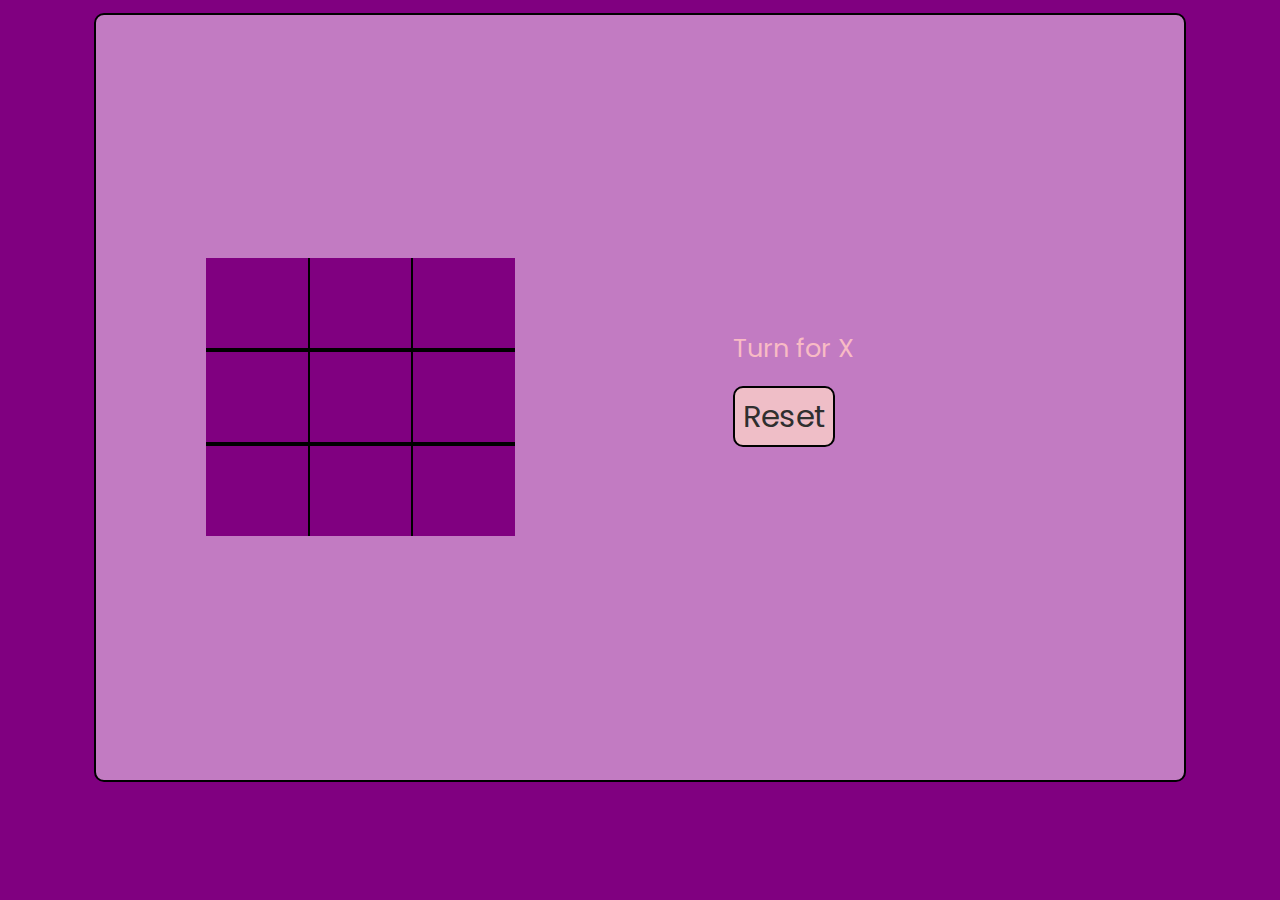
<file: TicTacToe/index.html>
<!DOCTYPE html>
<html lang="en">
<head>
    <meta charset="UTF-8">
    <meta name="viewport" content="width=device-width, initial-scale=1.0">
    <link rel="stylesheet" href="style.css">
    <title>Tic-Tac-Toe</title>
</head>
<body>
    <div class="container">
        <div class="board">
            <div class="box bt-0 bl-0"></div>
            <div class="box bt-0"></div>
            <div class="box bt-0 br-0"></div>
            <div class="box bl-0"></div>
            <div class="box"></div>
            <div class="box br-0"></div>
            <div class="box bl-0 bb-0"></div>
            <div class="box bb-0"></div>
            <div class="box br-0 bb-0"></div>
        </div>
        <div class="GameInfo">
                <p class="turn">Turn for X</p>
                <button id="resetBtn">Reset</button>
        </div>
        <div class="imgbox">
            <img src="excited.gif" alt="" />
          </div>
    </div>
</body>
<script src="script.js"></script>
</html>
</file>
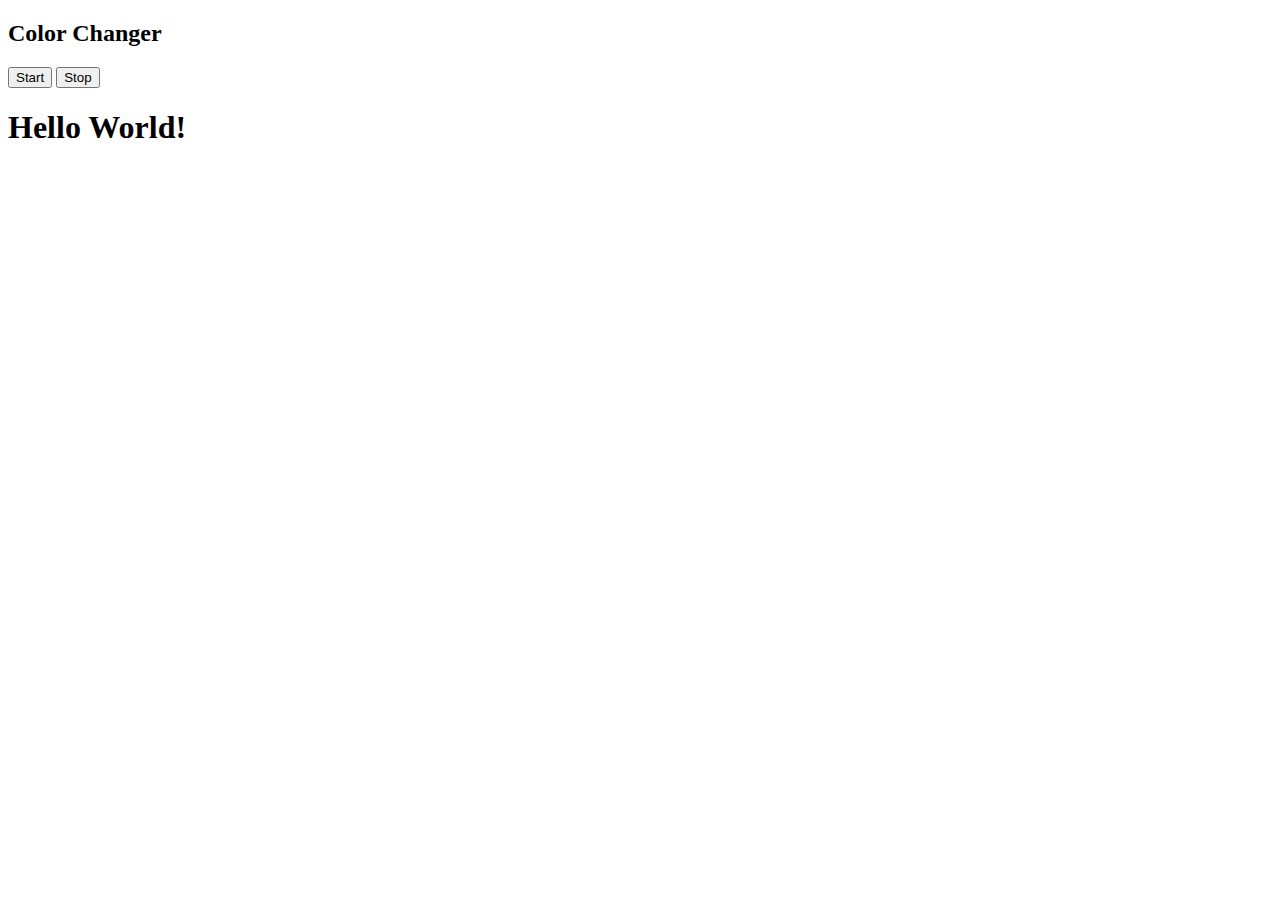
<file: ColorChangerBasic/colorchange.html>
<!DOCTYPE html>
<html lang="en">
<head>
    <meta charset="UTF-8">
    <meta name="viewport" content="width=device-width, initial-scale=1.0">
    <title>Document</title>
</head>
<body>
    <h2>Color Changer</h2>
    <button id="start">Start</button>
    <button id="stop">Stop</button>

</body>
<script>
    const start= document.querySelector('#start')
    const stops= document.querySelector('#stop')
    // how to add the colors element in the body using set time out
    // let i = 0;
    var timer;
    // // setInterval works as a loop borher
    // const colorChanger=()=>{
    //     let hex= '0123456789ABCDEF'
    //     let color= '#';
    //     for (let j = 0; j < 6; j++) {
    //         color+=hex[Math.floor(Math.random()*16)]
    //     }
    //     // console.log(color)/
    //     return color;
    // }
    // // function changeColor() {
        // console.log(i);
        // document.body.style.backgroundColor = colors[i];
        // i++;
        // if (i == colors.length) i = 0;
        // }
        // document.body.style.backgroundColor= colorChanger();
    // }
    let hex= '0123456789ABCDEF'
        start.addEventListener('click', () =>{
            clearInterval(timer);
            timer = setInterval(()=>{
                let color= '#';
                for (let j = 0; j < 6; j++) {
                  color+=hex[Math.floor(Math.random()*16)]
                  }   
                  document.body.style.backgroundColor=color;
            }, 1000);
            })
            stops.addEventListener('click', ()=>{
                clearInterval(timer);
                // console.log("clicke")
                });
    const el= document.createElement('h1');
    el.textContent='Hello World!';
    document.body.appendChild(el)
                

    
    

</script>
</html>
</file>
<file: TicTacToe/style.css>
@import url('https://fonts.googleapis.com/css2?family=Playpen+Sans:wght@500&family=Poppins:wght@300&display=swap');

*{
    margin: 0;
    padding: 0;
    background-color: purple;
    color: white;
    font-size: 2vw;
    font-family: 'Playpen Sans', cursive;
    font-family: 'Poppins', sans-serif;
}
body{
    display: flex;
    justify-content: center;
}
.container{
    margin-top:1vw;
    width: 85vw;
    height: 85vh;
    border: 2px solid black;
    border-radius: 10px;
    display: flex;
    align-items: center;
    justify-content: space-around;
    background-color: rgb(194, 123, 194);


}
.board{
    display: grid;
    grid-template-rows: (3,2vh);
    grid-template-columns: repeat(3,8vw);
    /* grid-gap: 10px; */
    align-items: center;
    border-radius: 10px;
    /* justify-items: center; */
    
}
.box{
    width:8vw ;
    height: 10vh;
    border: 2px solid black;
    display: flex;
    align-items: center;
    justify-content: center;
}
.box:hover{
    background-color: rgb(130, 11, 130);
}
.turn{
    /* font-family: sans-serif; */
    color:rgb(248, 187, 197);
    background-color: rgb(194, 123, 194);
    
}
.imgbox img{
    width: 0;
    transition: width 1s ease-in-out;
    background-color: rgb(194, 123, 194);

    /* display: hidden; */
}
.imgbox{
    background-color: rgb(194, 123, 194);
}
.GameInfo{
    background-color:rgb(194, 123, 194);
}

#resetBtn{
    font-size: 2.4vw;
    background-color: rgb(239, 190, 199);
    margin:2vh 0;
    border: 2px solid black;
    padding: 0.6vh 0.9vh;
    cursor: pointer;
    color: #2f2f2f;
    border-radius: 10px;

}
#resetBtn:hover{
    background-color:#2f2f2f;
}
.bt-0{
    border-top: 0;
}
.bl-0{
    border-left: 0;
}
.br-0{
    border-right: 0;
}
.bb-0{
    border-bottom: 0;
}
</file>
